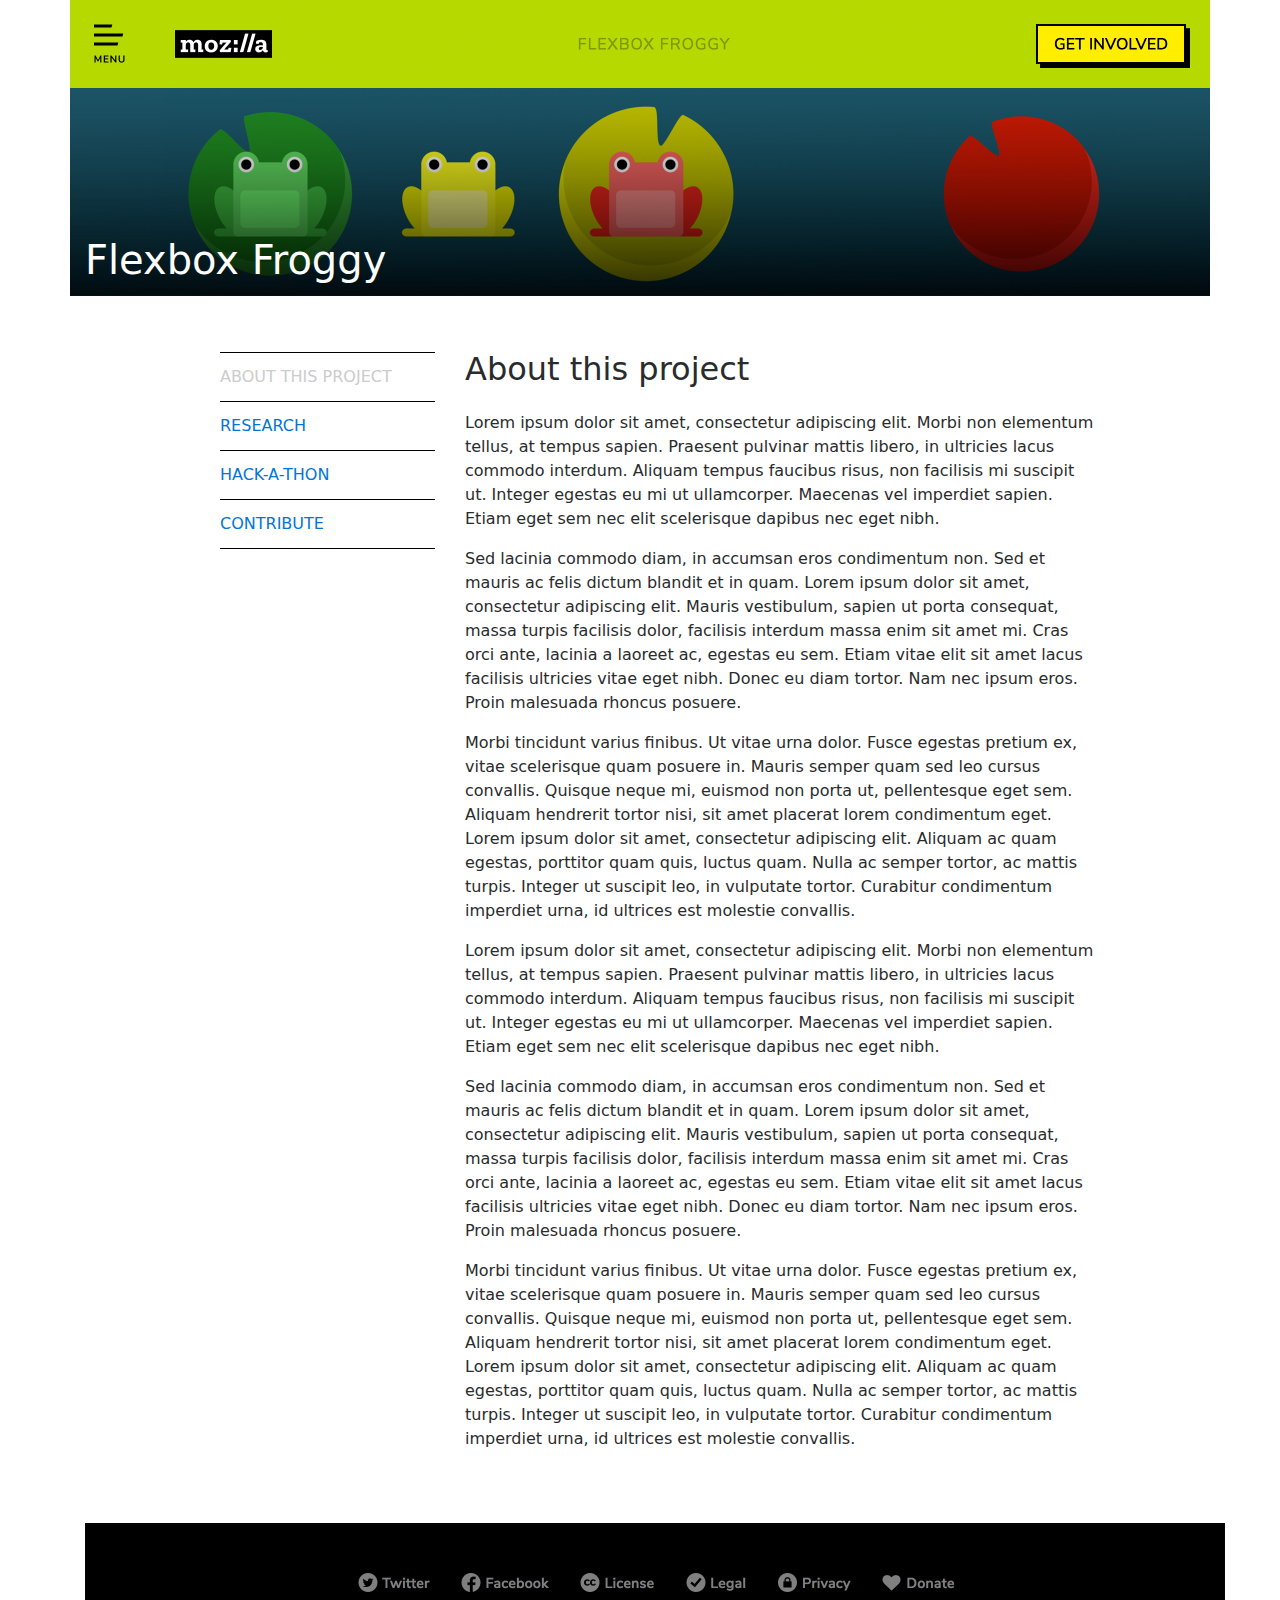
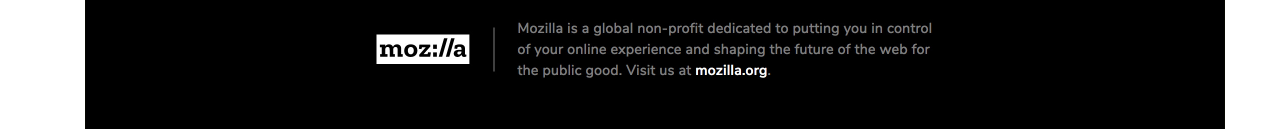
<file: index.html>
<!DOCTYPE html>
<html lang="en">
<head>
  <title>About</title>
  <meta charset="utf-8">
  <meta name="viewport" content="width=device-width, initial-scale=1">
  <link rel="stylesheet" href="css/bootstrap.css">
  <link rel="stylesheet" href="css/custom.css">
  <script src="https://ajax.googleapis.com/ajax/libs/jquery/3.2.0/jquery.min.js"></script>
  <script src="js/bootstrap.js"></script>
  <!--<script src="js/top-nav-behaviour.js"></script>-->
  <script src="js/dropdown.js"></script>
  <script src="js/fixed-menu-mobile.js"></script>
  <script src="js/side-menu-fixed.js"></script>
</head>
<body>

<div class="container">
  <div class="row">
   	 <div class="col-md-12 top-nav">
    	 <div class="desktop-imgs"><img src="images/primary-nav.jpg" width="1140px"></div>
       <div class="mobile-imgs"><img src="images/primary-nav-mob.jpg"></div>
    </div>
    <div class="col-md-12 hero">
    	<h1 id="page-title">Flexbox Froggy</h1>
    </div>
  </div>

  <div class="row second-container">
  	 <div class="col-md-3 offset-md-1">
  	 	<ul class="desktop-menu">
  	 		<li><a href="index.html" class="desktop-selected">About this project</a></li>
  	 		<li><a href="research.html">Research</a></li>
  	 		<li><a href="hackathon.html">Hack-a-thon</a></li>
  	 		<li><a href="contribute.html">Contribute</a></li>
  	 	</ul>


      <div class="dropdown">
        <button class="btn btn-default dropdown-toggle" type="button" id="dropdownMenu1" data-toggle="dropdown" aria-haspopup="true" aria-expanded="true">
          ABOUT THIS PROJECT
          <span class="caret"></span>
        </button>
        <ul class="dropdown-menu" aria-labelledby="dropdownMenu1">
          <li><a href="index.html" class="mobile-selected">About this project</a></li>
          <li><a href="research.html">Research</a></li>
          <li><a href="hackathon.html">Hack-a-thon</a></li>
          <li><a href="contribute.html">Contribute</a></li>
        </ul>
      </div>

  	 </div>


  	 <div class="col-md-7 margin-top-mob">
  	 	<h2>About this project</h2>
  	 	<p>Lorem ipsum dolor sit amet, consectetur adipiscing elit. Morbi non elementum tellus, at tempus sapien. Praesent pulvinar mattis libero, in ultricies lacus commodo interdum. Aliquam tempus faucibus risus, non facilisis mi suscipit ut. Integer egestas eu mi ut ullamcorper. Maecenas vel imperdiet sapien. Etiam eget sem nec elit scelerisque dapibus nec eget nibh.</p>
  	 	<p>Sed lacinia commodo diam, in accumsan eros condimentum non. Sed et mauris ac felis dictum blandit et in quam. Lorem ipsum dolor sit amet, consectetur adipiscing elit. Mauris vestibulum, sapien ut porta consequat, massa turpis facilisis dolor, facilisis interdum massa enim sit amet mi. Cras orci ante, lacinia a laoreet ac, egestas eu sem. Etiam vitae elit sit amet lacus facilisis ultricies vitae eget nibh. Donec eu diam tortor. Nam nec ipsum eros. Proin malesuada rhoncus posuere.</p>
  	 	<p>Morbi tincidunt varius finibus. Ut vitae urna dolor. Fusce egestas pretium ex, vitae scelerisque quam posuere in. Mauris semper quam sed leo cursus convallis. Quisque neque mi, euismod non porta ut, pellentesque eget sem. Aliquam hendrerit tortor nisi, sit amet placerat lorem condimentum eget. Lorem ipsum dolor sit amet, consectetur adipiscing elit. Aliquam ac quam egestas, porttitor quam quis, luctus quam. Nulla ac semper tortor, ac mattis turpis. Integer ut suscipit leo, in vulputate tortor. Curabitur condimentum imperdiet urna, id ultrices est molestie convallis. </p>
      <p>Lorem ipsum dolor sit amet, consectetur adipiscing elit. Morbi non elementum tellus, at tempus sapien. Praesent pulvinar mattis libero, in ultricies lacus commodo interdum. Aliquam tempus faucibus risus, non facilisis mi suscipit ut. Integer egestas eu mi ut ullamcorper. Maecenas vel imperdiet sapien. Etiam eget sem nec elit scelerisque dapibus nec eget nibh.</p>
      <p>Sed lacinia commodo diam, in accumsan eros condimentum non. Sed et mauris ac felis dictum blandit et in quam. Lorem ipsum dolor sit amet, consectetur adipiscing elit. Mauris vestibulum, sapien ut porta consequat, massa turpis facilisis dolor, facilisis interdum massa enim sit amet mi. Cras orci ante, lacinia a laoreet ac, egestas eu sem. Etiam vitae elit sit amet lacus facilisis ultricies vitae eget nibh. Donec eu diam tortor. Nam nec ipsum eros. Proin malesuada rhoncus posuere.</p>
      <p>Morbi tincidunt varius finibus. Ut vitae urna dolor. Fusce egestas pretium ex, vitae scelerisque quam posuere in. Mauris semper quam sed leo cursus convallis. Quisque neque mi, euismod non porta ut, pellentesque eget sem. Aliquam hendrerit tortor nisi, sit amet placerat lorem condimentum eget. Lorem ipsum dolor sit amet, consectetur adipiscing elit. Aliquam ac quam egestas, porttitor quam quis, luctus quam. Nulla ac semper tortor, ac mattis turpis. Integer ut suscipit leo, in vulputate tortor. Curabitur condimentum imperdiet urna, id ultrices est molestie convallis. </p4
  	 </div>
  </div>

</div>

	  <div class="row">
	   	 <div class="col-md-12 footer">
	    	<img class="desktop-imgs" src="images/footer.jpg" width="1140px">
	        <img class="mobile-imgs" src="images/footer-mob.jpg">
	    </div>
	  </div>

</body>
</html>
</file>
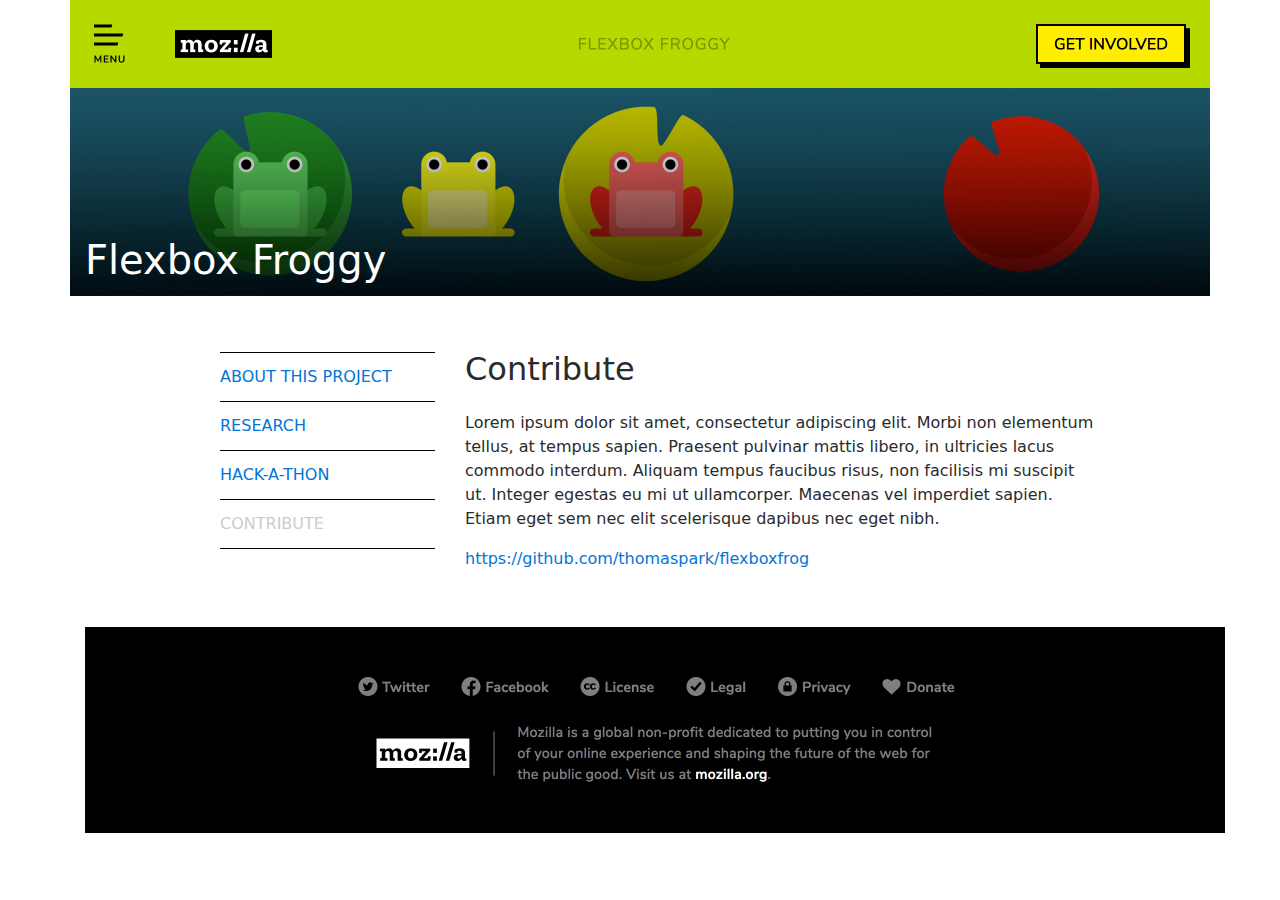
<file: contribute.html>
<!DOCTYPE html>
<html lang="en">
<head>
  <title>Contribute</title>
  <meta charset="utf-8">
  <meta name="viewport" content="width=device-width, initial-scale=1">
  <link rel="stylesheet" href="css/bootstrap.css">
  <link rel="stylesheet" href="css/custom.css">
  <script src="https://ajax.googleapis.com/ajax/libs/jquery/3.2.0/jquery.min.js"></script>
  <script src="js/bootstrap.js"></script>
  <!--<script src="js/top-nav-behaviour.js"></script>-->
  <script src="js/dropdown.js"></script>
  <script src="js/fixed-menu-mobile.js"></script>
  <script src="js/side-menu-fixed.js"></script>
</head>
<body>

<div class="container">
  <div class="row">
   	 <div class="col-md-12 top-nav">
    	 <div class="desktop-imgs"><img src="images/primary-nav.jpg" width="1140px"></div>
       <div class="mobile-imgs"><img src="images/primary-nav-mob.jpg"></div>
    </div>
    <div class="col-md-12 hero">
    	<h1 id="page-title">Flexbox Froggy</h1>
    </div>
  </div>

  <div class="row second-container">
  	 <div class="col-md-3 offset-md-1">
  	 	<ul class="desktop-menu">
  	 		<li><a href="index.html">About this project</a></li>
  	 		<li><a href="research.html">Research</a></li>
  	 		<li><a href="hackathon.html">Hack-a-thon</a></li>
  	 		<li><a href="contribute.html" class="desktop-selected">Contribute</a></li>
  	 	</ul>


      <div class="dropdown">
        <button class="btn btn-default dropdown-toggle" type="button" id="dropdownMenu1" data-toggle="dropdown" aria-haspopup="true" aria-expanded="true">
          CONTRIBUTE
          <span class="caret"></span>
        </button>
        <ul class="dropdown-menu" aria-labelledby="dropdownMenu1">
          <li><a href="index.html">About this project</a></li>
          <li><a href="research.html">Research</a></li>
          <li><a href="hackathon.html">Hack-a-thon</a></li>
          <li><a href="contribute.html" class="mobile-selected">Contribute</a></li>
        </ul>
      </div>

  	 </div>


  	 <div class="col-md-7 margin-top-mob">
  	 	<h2>Contribute</h2>
  	 	<p>Lorem ipsum dolor sit amet, consectetur adipiscing elit. Morbi non elementum tellus, at tempus sapien. Praesent pulvinar mattis libero, in ultricies lacus commodo interdum. Aliquam tempus faucibus risus, non facilisis mi suscipit ut. Integer egestas eu mi ut ullamcorper. Maecenas vel imperdiet sapien. Etiam eget sem nec elit scelerisque dapibus nec eget nibh.</p>
  	 	<a href="https://github.com/thomaspark/flexboxfroggy/">https://github.com/thomaspark/flexboxfrog</a>
  	 </div>
  </div>

  <div class="row">
   	 <div class="col-md-12 footer">
    	<img class="desktop-imgs" src="images/footer.jpg" width="1140px">
      <img class="mobile-imgs" src="images/footer-mob.jpg">
    </div>
  </div>

</div>

</body>
</html>
</file>
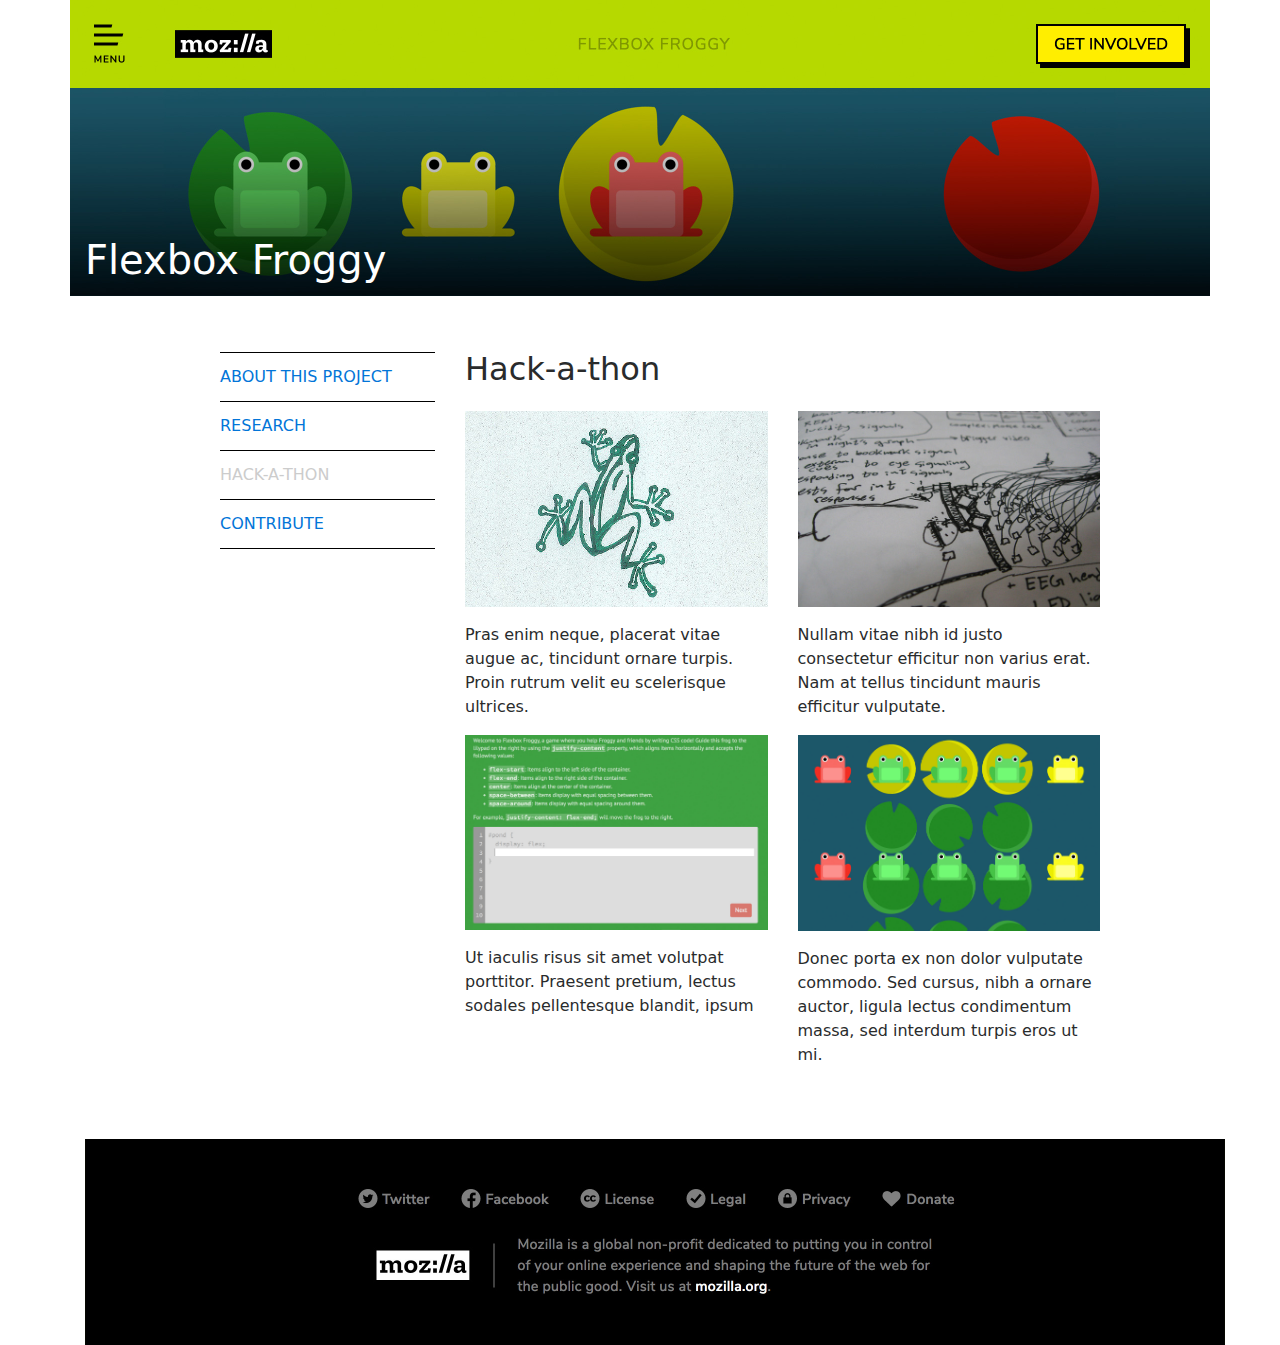
<file: hackathon.html>
<!DOCTYPE html>
<html lang="en">
<head>
  <title>Hack-a-thon</title>
  <meta charset="utf-8">
  <meta name="viewport" content="width=device-width, initial-scale=1">
  <link rel="stylesheet" href="css/bootstrap.css">
  <link rel="stylesheet" href="css/custom.css">
  <script src="https://ajax.googleapis.com/ajax/libs/jquery/3.2.0/jquery.min.js"></script>
  <script src="js/bootstrap.js"></script>
  <!--<script src="js/top-nav-behaviour.js"></script>-->
  <script src="js/dropdown.js"></script>
  <script src="js/fixed-menu-mobile.js"></script>
  <script src="js/side-menu-fixed.js"></script>
</head>
<body>

<div class="container">
  <div class="row">
   	 <div class="col-md-12 top-nav">
    	 <div class="desktop-imgs"><img src="images/primary-nav.jpg" width="1140px"></div>
       <div class="mobile-imgs"><img src="images/primary-nav-mob.jpg"></div>
    </div>
    <div class="col-md-12 hero">
    	<h1 id="page-title">Flexbox Froggy</h1>
    </div>
  </div>

  <div class="row second-container">
  	 <div class="col-md-3 offset-md-1">
  	 	<ul class="desktop-menu">
  	 		<li><a href="index.html">About this project</a></li>
  	 		<li><a href="research.html">Research</a></li>
  	 		<li><a href="hackathon.html" class="desktop-selected">Hack-a-thon</a></li>
  	 		<li><a href="contribute.html">Contribute</a></li>
  	 	</ul>


      <div class="dropdown">
        <button class="btn btn-default dropdown-toggle" type="button" id="dropdownMenu1" data-toggle="dropdown" aria-haspopup="true" aria-expanded="true">
          HACK-A-THON
          <span class="caret"></span>
        </button>
        <ul class="dropdown-menu" aria-labelledby="dropdownMenu1">
          <li><a href="index.html">About this project</a></li>
          <li><a href="research.html">Research</a></li>
          <li><a href="hackathon.html" class="mobile-selected">Hack-a-thon</a></li>
          <li><a href="contribute.html">Contribute</a></li>
        </ul>
      </div>

  	 </div>


  	 <div class="col-md-7 margin-top-mob">
  	 	<h2>Hack-a-thon</h2>
        
        <div class="row">
          <div class="col-md-6">
            <img class="img-hackathon" src="images/hackathon-img1.jpg">
            <p>Pras enim neque, placerat vitae augue ac, tincidunt ornare turpis. Proin rutrum velit eu scelerisque ultrices.</p>
          </div>

          <div class="col-md-6">
             <img class="img-hackathon" src="images/hackathon-img2.jpg">
              <p>Nullam vitae nibh id justo consectetur efficitur non varius erat. Nam at tellus tincidunt mauris efficitur vulputate.</p>
          </div>
        </div>

        <div class="row">
          <div class="col-md-6">
            <img class="img-hackathon" src="images/hackathon-img3.jpg">
            <p>Ut iaculis risus sit amet volutpat porttitor. Praesent pretium, lectus sodales pellentesque blandit, ipsum</p>
          </div>

          <div class="col-md-6">
             <img class="img-hackathon" src="images/hackathon-img4.jpg">
              <p>Donec porta ex non dolor vulputate commodo. Sed cursus, nibh a ornare auctor, ligula lectus condimentum massa, sed interdum turpis eros ut mi.</p>
          </div>
        </div>

  	 </div>


  </div>

  <div class="row">
   	 <div class="col-md-12 footer">
    	<img class="desktop-imgs" src="images/footer.jpg" width="1140px">
      <img class="mobile-imgs" src="images/footer-mob.jpg">
    </div>
  </div>

</div>

</body>
</html>
</file>
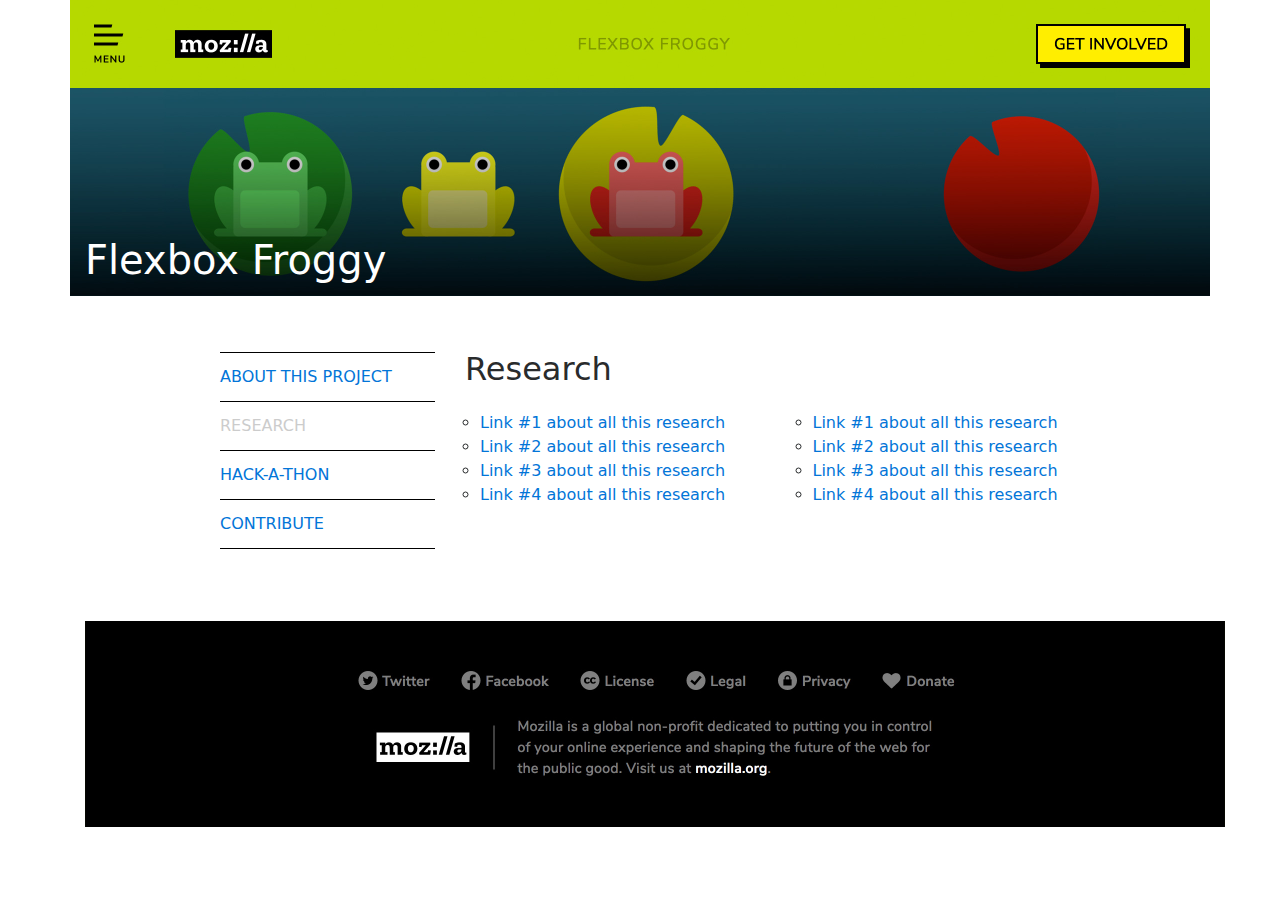
<file: research.html>
<!DOCTYPE html>
<html lang="en">
<head>
  <title>Research</title>
  <meta charset="utf-8">
  <meta name="viewport" content="width=device-width, initial-scale=1">
  <link rel="stylesheet" href="css/bootstrap.css">
  <link rel="stylesheet" href="css/custom.css">
  <script src="https://ajax.googleapis.com/ajax/libs/jquery/3.2.0/jquery.min.js"></script>
  <script src="js/bootstrap.js"></script>
  <!--<script src="js/top-nav-behaviour.js"></script>-->
  <script src="js/dropdown.js"></script>
  <script src="js/fixed-menu-mobile.js"></script>
  <script src="js/side-menu-fixed.js"></script>
</head>
<body>

<div class="container">
  <div class="row">
   	 <div class="col-md-12 top-nav">
    	 <div class="desktop-imgs"><img src="images/primary-nav.jpg" width="1140px"></div>
       <div class="mobile-imgs"><img src="images/primary-nav-mob.jpg"></div>
    </div>
    <div class="col-md-12 hero">
    	<h1 id="page-title">Flexbox Froggy</h1>
    </div>
  </div>

  <div class="row second-container">
  	 <div class="col-md-3 offset-md-1">
  	 	<ul class="desktop-menu">
  	 		<li><a href="index.html">About this project</a></li>
  	 		<li><a href="research.html" class="desktop-selected">Research</a></li>
  	 		<li><a href="hackathon.html">Hack-a-thon</a></li>
  	 		<li><a href="contribute.html">Contribute</a></li>
  	 	</ul>


      <div class="dropdown">
        <button class="btn btn-default dropdown-toggle" type="button" id="dropdownMenu1" data-toggle="dropdown" aria-haspopup="true" aria-expanded="true">
          RESEARCH
          <span class="caret"></span>
        </button>
        <ul class="dropdown-menu" aria-labelledby="dropdownMenu1">
          <li><a href="index.html">About this project</a></li>
          <li><a href="research.html" class="mobile-selected">Research</a></li>
          <li><a href="hackathon.html">Hack-a-thon</a></li>
          <li><a href="contribute.html">Contribute</a></li>
        </ul>
      </div>

  	 </div>


  	 <div class="col-md-7 margin-top-mob">
  	 	<h2>Research</h2>
        <div class="row">
          <div class="col-md-6">
    	 	     <ul class="list-research">
             <li><a href="#">Link #1 about all this research</a></li>
             <li><a href="#">Link #2 about all this research</a></li>
             <li><a href="#">Link #3 about all this research</a></li>
             <li><a href="#">Link #4 about all this research</a></li>
            </ul>
          </div>

          <div class="col-md-6">
             <ul class="list-research">
             <li><a href="#">Link #1 about all this research</a></li>
             <li><a href="#">Link #2 about all this research</a></li>
             <li><a href="#">Link #3 about all this research</a></li>
             <li><a href="#">Link #4 about all this research</a></li>
            </ul>
          </div>
        </div>
  	 </div>
  </div>

  <div class="row">
   	 <div class="col-md-12 footer">
    	<img class="desktop-imgs" src="images/footer.jpg" width="1140px">
      <img class="mobile-imgs" src="images/footer-mob.jpg">
    </div>
  </div>

</div>

</body>
</html>
</file>
<file: css/custom.css>
.mobile-imgs{
	display: none;
}

.top-nav{
	padding-left:0 !important;
	padding-right:0 !important;
    height: 88px;
    width: 100%;
    /*margin: 0 auto;
    position: fixed;
    z-index: 999999;*/
}

/*.nav-up {
    top: -88px;
}*/

.dropdown{
	display: none;
}

.hero{
 	background-image: url("../images/hero-simple-model.jpg");
 	background-size:1140px 208px;
 	width: 1140px;
 	height: 208px;
}

h1#page-title{
	color: white;
	margin-top:150px;
}

h2{
	margin-bottom: 24px;
}

ul{
	list-style: none;
}

ul.desktop-menu li {
	text-transform: uppercase;
	font-size: 16px;
	line-height: 48px;
	border-bottom: 1px solid #000000;
}

ul.desktop-menu li:first-child {
	border-top: 1px solid #000000;
}


.second-container{
	margin-top:56px;
	margin-bottom:56px;
}

ul.list-research{
	list-style-type: circle;
	padding-left: 15px;
}

.desktop-menu.fixed-side{
	position:fixed;
	top: 56px;
	width: 255px;
}

a.desktop-selected{
	color:#cccccc;
}

/*HACKATHON PAGE*/
img.img-hackathon{
	width:100%;
	margin-bottom:16px;
}

@media (max-width: 375px) {
	.desktop-imgs{
		display: none;
	}

	.mobile-imgs{
		display: inline-block;
	}

	.mobile-imgs img{
		width:100%;
	}

	ul.desktop-menu{
		display: none;
	}

	.dropdown{
		display: inline-block;
		text-transform: uppercase;
		font-size: 16px;
		line-height: 48px;
		width: 100%;
		margin-bottom: 24px;
	}

	.dropdown .btn{
		width: 100%;
		text-align: left;
		background-color: #ccc;
		border-radius:0;
		height:56px;
	}

	.dropdown-menu{
		width: 100%;
		margin-bottom: 24px;
		border-radius: 0;
	}

	.dropdown-menu li{
		padding-left: 0.5rem;
	}

	.dropdown.fixed {
		position:fixed;
		z-index: 999999;
		width:100%;
		margin-top: -320px;
		margin-left: -15px;
	}

	.hero{
	 	background-image: url("../images/hero-simple-model-mob.jpg");
	 	background-size:320px 208px;
	 	width: 100%;
	 	height: 208px;
	}

	.second-container {
    	margin-bottom: 24px;
   		margin-top: 24px;
	}

	img.mobile-imgs{
		width: 100%;
	}

	.col-md-12.footer{
		padding-left: 0;
		padding-right: 0;
	}

	a.mobile-selected{
		color:#cccccc;
	}

	.dropdown.fixed .dropdown-menu{
		margin-top:-1px;
	}

	.margin-top-mob.fixed{
		margin-top:74px;
	}

}
</file>
